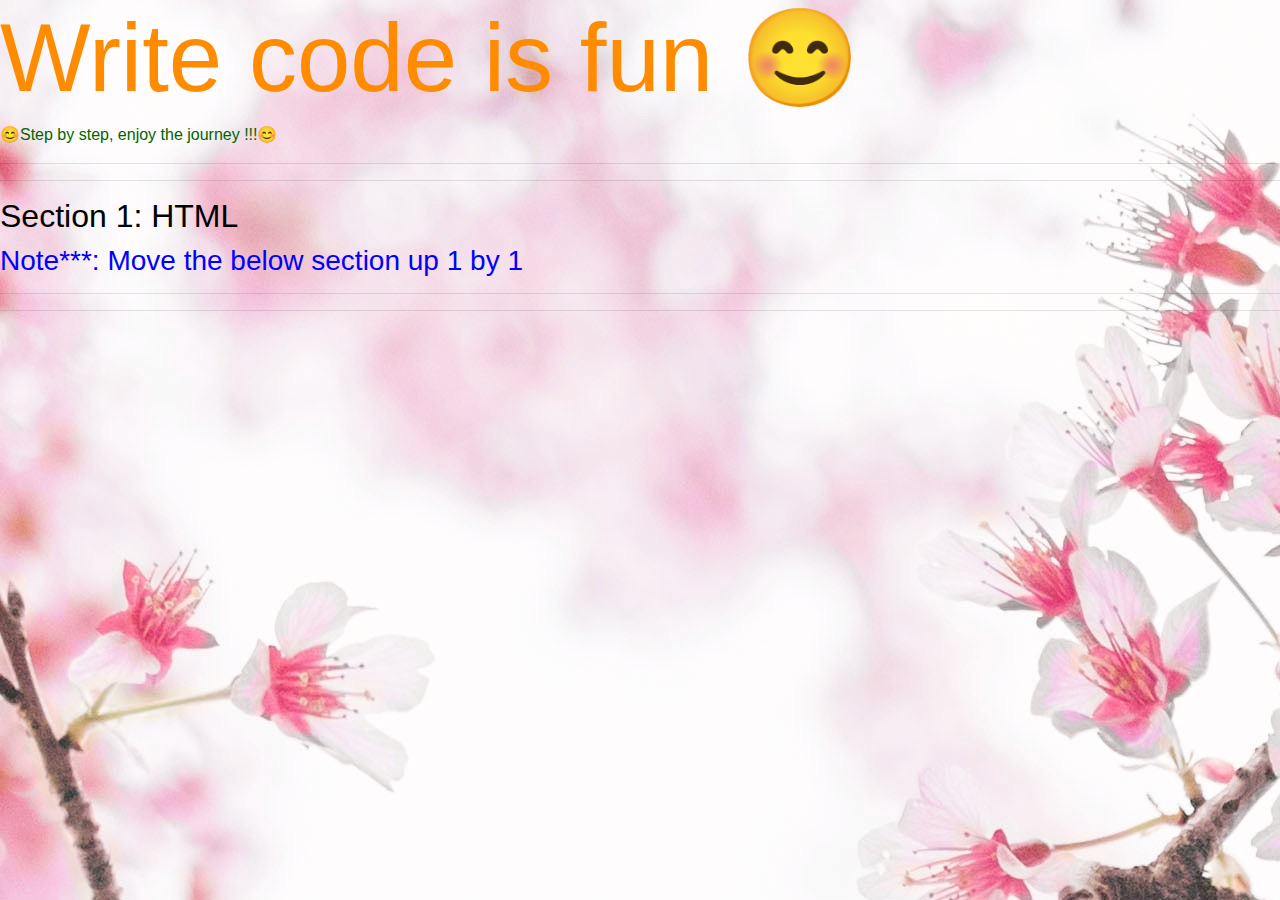
<file: Index.html>
<!DOCTYPE html>
<html lang="en">
<link>
    <meta charset="UTF-8">
    <meta name="viewport" content="width=device-width, initial-scale=1, shrink-to-fit=no">
    <title>Life Should Be Simple</title>
    <link href="CSS.css" rel = "stylesheet">
    <link rel="stylesheet" href="https://stackpath.bootstrapcdn.com/bootstrap/4.3.1/css/bootstrap.min.css" integrity="sha384-ggOyR0iXCbMQv3Xipma34MD+dH/1fQ784/j6cY/iJTQUOhcWr7x9JvoRxT2MZw1T" crossorigin="anonymous">
    <script src="https://code.jquery.com/jquery-3.3.1.slim.min.js" integrity="sha384-q8i/X+965DzO0rT7abK41JStQIAqVgRVzpbzo5smXKp4YfRvH+8abtTE1Pi6jizo" crossorigin="anonymous"></script>
    <script src="https://cdnjs.cloudflare.com/ajax/libs/popper.js/1.14.7/umd/popper.min.js" integrity="sha384-UO2eT0CpHqdSJQ6hJty5KVphtPhzWj9WO1clHTMGa3JDZwrnQq4sF86dIHNDz0W1" crossorigin="anonymous"></script>
    <script src="https://stackpath.bootstrapcdn.com/bootstrap/4.3.1/js/bootstrap.min.js" integrity="sha384-JjSmVgyd0p3pXB1rRibZUAYoIIy6OrQ6VrjIEaFf/nJGzIxFDsf4x0xIM+B07jRM" crossorigin="anonymous"></script>

</head>
<body>

<h1  class="display-1"> Write code is fun 😊 </h1>
<p id="first-para">😊Step by step, enjoy the journey !!!😊</p> <hr><hr>
<!--Don't worry, life is inherently not easy-->
<h2 class="second-class">Section 1: HTML</h2>
<h3 class="third-class">Note***: Move the below section up 1 by 1</h3>

<!--
<h2>Section 2: CSS</h2>
<h2>Section 3: Javascript</h2>
<h2>Section 4: React JS</h2>
<h2>Section 5: PHP OOP</h2>
<h2>Section 6: Larave</h2>
<h2>Section 7: Mini Project</h2> -->
<hr><hr>

</body>
</html>
</file>
<file: CSS.css>
body {
    background-color: lightblue;
    background-image: url("resource/tomoko.jpg");
}

h1{
    color: darkorange;
    width: fit-content;
}

h2{
    color: black;
}

h3{
    color: blue;
}
#first-para{
    color: darkgreen;

}
</file>
